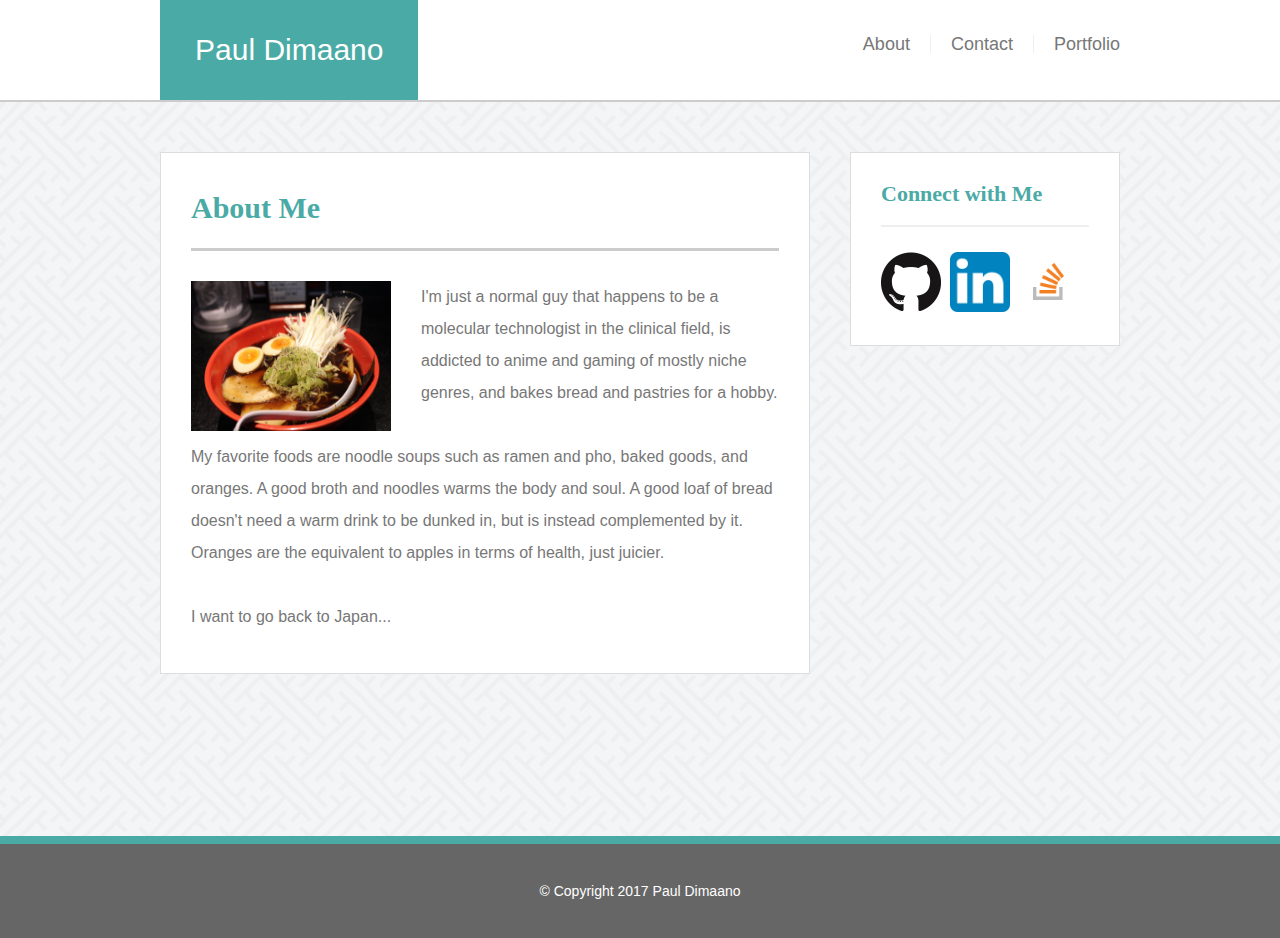
<file: index.html>
<!DOCTYPE html>
<html lang="en-US">
<head>
	<title>Main Page</title>
	<link rel="stylesheet" type="text/css" href="assets/css/reset.css">
	<link rel="stylesheet" type="text/css" href="assets/css/style.css">
</head>

<body>
	<div class="wrapper">
	<header>
	<div class="content">
		<div class="name label">Paul Dimaano</div>
		

		<!-- Links -->
		<div class="links"><li><a href="portfolio.html">Portfolio</a></li></div>		
		<div class="links"><li><a href="contact.html">Contact</a></li></div>
		<div class="links">About</div>
		
	</div>
	</header>

<div class="content">
	<!--About-->
	<div class="main">
		<h1 class="heading">About Me</h1>
		<section>
			<img class="pic" src="assets/images/me.jpg" alt="ramen" title="Delicious ramen" height="150" width="200">
			<p>I'm just a normal guy that happens to be a molecular technologist in the clinical field, is addicted to anime and gaming of mostly niche genres, and bakes bread and pastries for a hobby.</p>
			<br>
			<p>My favorite foods are noodle soups such as ramen and pho, baked goods, and oranges. A good broth and noodles warms the body and soul. A good loaf of bread doesn't need a warm drink to be dunked in, but is instead complemented by it. Oranges are the equivalent to apples in terms of health, just juicier.</p>
			<br>
			<p>I want to go back to Japan...</p>
		</section>
	</div>

	<!--Connect-->
	<div class="sidebar">
		<h2 class="heading">Connect with Me</h2>
		<!--Git image-->
		<a href="https://github.com/rukaroa"><img class="rotate icon" src="assets/images/git.png" alt="github" height="60" width="60"></a>
		<!--LinkedIn image-->
		<a href="https://www.linkedin.com/in/paul-dimaano-9777a284"><img class="rotate icon" alt="linkedin" src="assets/images/linkedin.png" height="60" width="60"></a>
		<!--Stack Overflow image-->
		<a href="http://stackoverflow.com/users/7352126/rukaroa-itsumi"><img class="rotate icon" alt="stackoverflow" src="assets/images/so.png" height="60" width="60"></a>
		
	</div>
</div>
	<div class="push"></div>
</div>

	<!--Footer Copyright-->
	<div class="footer">
		<div id="footer">
		&copy; Copyright 2017 Paul Dimaano
		</div>
	</div>

</body>

</html>
</file>
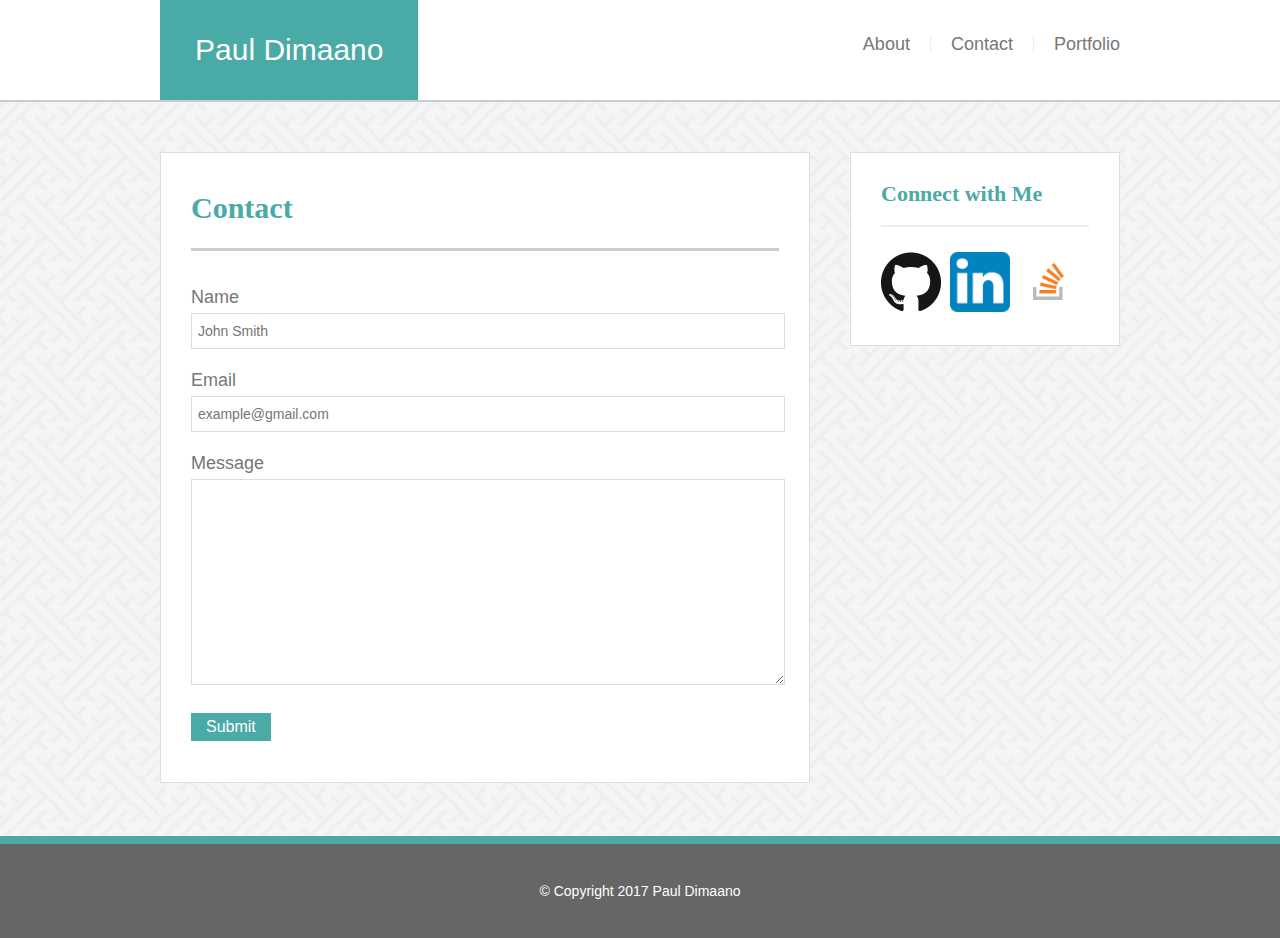
<file: contact.html>
<!DOCTYPE html>
<html lang="en-US">
<head>
	<title>Contacts</title>
	<link rel="stylesheet" type="text/css" href="assets/css/reset.css">
	<link rel="stylesheet" type="text/css" href="assets/css/style.css">	
</head>

<body>
	<div class="wrapper">
	<header>
	<div class="content">
		<div class="name label">Paul Dimaano</div>
		

		<!-- Links -->
		<div class="links"><li><a href="portfolio.html">Portfolio</a></li></div>		
		<div class="links"><li>Contact</li></div>
		<div class="links"><a href="index.html">About</a></div>
		
	</div>
	</header>

<div class="content">
	<!--Contact form-->
	<div class="main">
		<h1 class="heading">Contact</h1>
		<section>
		<form method="post" enctype="text/plain">
			Name<br>
			<input class="field" type="text" name="name" placeholder=" John Smith" required><br>
			Email<br>
			<input class="field" type="text" name="email" placeholder=" example@gmail.com" required><br>
			Message<br>
			<textarea class="field"></textarea><br>
			<input class="label button" type="submit" value="Submit">
		</form>
		</section>

	</div>

	<!--Connect-->
	<div class="sidebar">
		<h2 class="heading">Connect with Me</h2>
		<!--Git image-->
		<a href="https://github.com/rukaroa"><img class="rotate icon" src="assets/images/git.png" alt="github" height="60" width="60"></a>
		<!--LinkedIn image-->
		<a href="https://www.linkedin.com/in/paul-dimaano-9777a284"><img class="rotate icon" alt="linkedin" src="assets/images/linkedin.png" height="60" width="60"></a>
		<!--Stack Overflow image-->
		<a href="http://stackoverflow.com/users/7352126/rukaroa-itsumi"><img class="rotate icon" alt="stackoverflow" src="assets/images/so.png" height="60" width="60"></a>
		
	</div>
</div>
	<div class="push"></div>
</div>

	<!--Footer Copyright-->
	<div class="footer">
		<div id="footer">
		&copy; Copyright 2017 Paul Dimaano
		</div>
	</div>

</body>

</html>
</file>
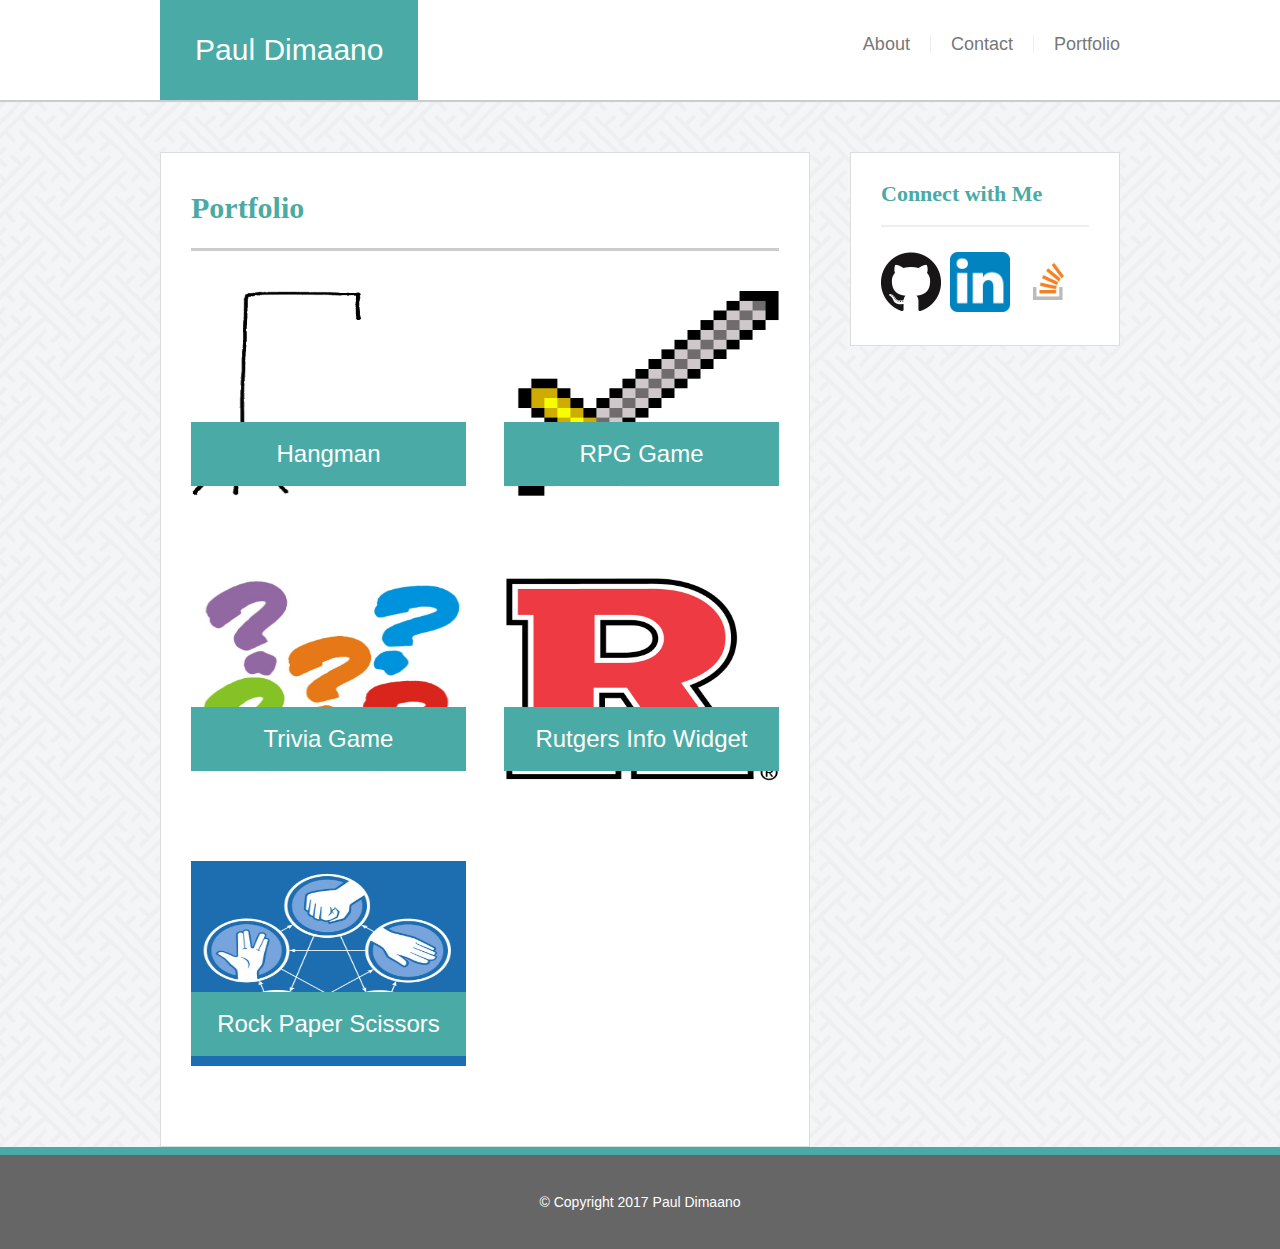
<file: portfolio.html>
<!DOCTYPE html>
<html lang="en-US">
<head>
	<title>Portfolio</title>
	<link rel="stylesheet" type="text/css" href="assets/css/reset.css">
	<link rel="stylesheet" type="text/css" href="assets/css/style.css">	
</head>
<body>
	<div class="wrapper">
	<header>
	<div class="content">
		<div class="name label">Paul Dimaano</div>
		

		<!-- Links -->
		<div class="links"><li>Portfolio</li></div>		
		<div class="links"><li><a href="contact.html">Contact</a></li></div>
		<div class="links"><a href="index.html">About</a></div>
		
	</div>
	</header>
<div class="content">
	<!--Portfolio-->
	<div class="main">
		<h1 class="heading">Portfolio</h1>
		<!--split into smaller boxes in this div-->
		<!--Hangman box-->
		<div class="box_left">
			<img src="assets/images/hang.png" alt="hangman" title="It's actually a pretty morbid game" width="275" height="205">
			<!--box_label box-->
			<div class="box_label">
				Hangman
			</div>
		</div>
		<!--RPG Game box-->
		<div class="box_right">
			<img src="assets/images/rpg.png" alt="rpg game" title="Not Final Fantasy" width="275" height="205">
			<!--box_label box-->
			<div class="box_label">
				RPG Game
			</div>
		</div>
		<!--Trivia box-->
		<div class="box_left">
			<img src="assets/images/trivia.jpg" alt="trivia" title="I'll take science for 100" width="275" height="205">
			<!--box_label box-->
			<div class="box_label">
				Trivia Game
			</div>
		</div>
		<!--Info Widget box-->
		<div class="box_right">
			<img src="assets/images/rutgers.png" alt="info widget" title="Who cares about Rutgers?" width="275" height="205">
			<!--box_label box-->
			<div class="box_label">
				Rutgers Info Widget
			</div>
		</div>
		<!--RPS box-->
		<div class="box_left">
			<img src="assets/images/rps.jpg" alt="rps" title="Rock-Paper-Scissors-Lizard-Spock" width="275" height="205">
			<!--box_label box-->
			<div class="box_label">
				Rock Paper Scissors
			</div>
		</div>
	</div>

	<!--Connect-->
	<div class="sidebar">
		<h2 class="heading">Connect with Me</h2>
		<!--Git image-->
		<a href="https://github.com/rukaroa"><img class="rotate icon" src="assets/images/git.png" alt="github" height="60" width="60"></a>
		<!--LinkedIn image-->
		<a href="https://www.linkedin.com/in/paul-dimaano-9777a284"><img class="rotate icon" alt="linkedin" src="assets/images/linkedin.png" height="60" width="60"></a>
		<!--Stack Overflow image-->
		<a href="http://stackoverflow.com/users/7352126/rukaroa-itsumi"><img class="rotate icon" alt="stackoverflow" src="assets/images/so.png" height="60" width="60"></a>
		
	</div>
</div>
	<div class="push"></div>
</div>

	<!--Footer Copyright-->
	<div class="footer">
		<div id="footer">
		&copy; Copyright 2017 Paul Dimaano
		</div>
	</div>


</body>
</html>
</file>
<file: assets/css/style.css>
* {
	margin: 0;
}

body {
	font-family: "Arial", "Helvetica Neue", Helvetica, sans-serif;
	align-content: center;
	background-image: url(../images/sayagata.png);
}

html, body {
	height: 100%;
}

header {
	clear: both;
	background-color: #ffffff;
	border-bottom: 2px solid #cccccc;
	height: 100px;
	width: 100%;
	margin-bottom: 50px;
	position: relative;
}

h1 {
	padding-bottom: 25px;
	font-size: 30px;
	font-weight: bold; 
	border-bottom: 3px solid #cccccc;
}

h2 {
	padding-bottom: 20px;
	font-size: 22px;
	font-weight: bold; 
	border-bottom: 2px solid #eeeeee;
}

section {
	padding-top: 30px;
	line-height: 200%;
}

li {
	padding-left: 20px;
	list-style: none;
	border-left: 1px solid #eeeeee;
}

form {
	font-size: 18px;
}

textarea {
	min-width: 100%;
	max-width: 100%;
	min-height: 200px;
	max-height: 200px;
}

a:link { color: #777777; }
a:visited { color: #777777; }
a:hover { color: orange; }
a:active { color: black; }

.rotate:hover {
  -ms-transform: rotate(-10deg);
  -webkit-transform: rotate(-10deg);
  -moz-transform: rotate(-10deg);
  -o-transform: rotate(-10deg);
  transform: rotate(-10deg);
}

a {
	text-decoration: none;
}

.wrapper {
	min-height: 100%;
	height: auto !important;
	height: 100%;
	margin: 0 auto -4em;
}

.field {
	width: 100%;
	height: 32px;
	font-size: 14px;
	border-style: solid;
	border-color: #dddddd;
	border-width: 1px;
	color: #777777;
	margin-bottom: 15px;
}

.content {
	width: 960px;
	margin: 0 auto;
	color: #777777;
}

.footer, .push {
	height: 4em;
}

.footer {
	width: 100%;
	margin: 0 auto;
}

.main {
	width: 588px;
	background-color: #ffffff;
	float: left;
	border: 1px solid #dddddd;
	padding: 40px 30px 40px 30px;
}

.sidebar {
	width: 208px;
	float: right;
	border: 1px solid #dddddd;
	background-color: #ffffff;
	padding: 30px;
}

.heading {
	color: #4aaaa5;
	font-family: "Georgia", "Times New Roman", Times, serif;
}

.box_label, .label {
	background-color: #4aaaa5;
	color: #ffffff;
}

.box_left, .box_right {
	position: relative;
	height: 205px;
	width: 275px;
	margin-top: 40px;
	margin-bottom: 40px;
	z-index: 1;
}

.box_left {
	float: left;
}

.box_right {
	float: right;
}

.box_label {
	width: 100%;
	z-index: 2;
	position: absolute;
	bottom: 10px;
	text-align: center;
	padding-top: 20px;
	padding-bottom: 20px;
	font-size: 24px;
}

.pic {
	float: left;
	padding-right: 30px;
}

.icon {
	margin-right: 5px;
	margin-top: 25px;
}

.button {
	border: none;
	padding: 5px 15px 5px 15px;
	font-size: 16px;
}

.button:hover { outline: 2px solid black }
.button:active { background-color: orange }

.name {
	position: absolute;
	bottom: 0;
	float: left;
	font-size: 30px;
	font-style: bold;
	padding: 35px;
}

.links {
	float: right;
	font-size: 18px;
	margin-top: 35px;
	padding-left: 20px;
}

#footer {
	clear: both;
	background-color: #666666;
	text-align: center;
	border-top: 8px solid #4aaaa5;
	color: #ffffff;
	padding: 40px;
	font-size: 14px;
}
</file>
